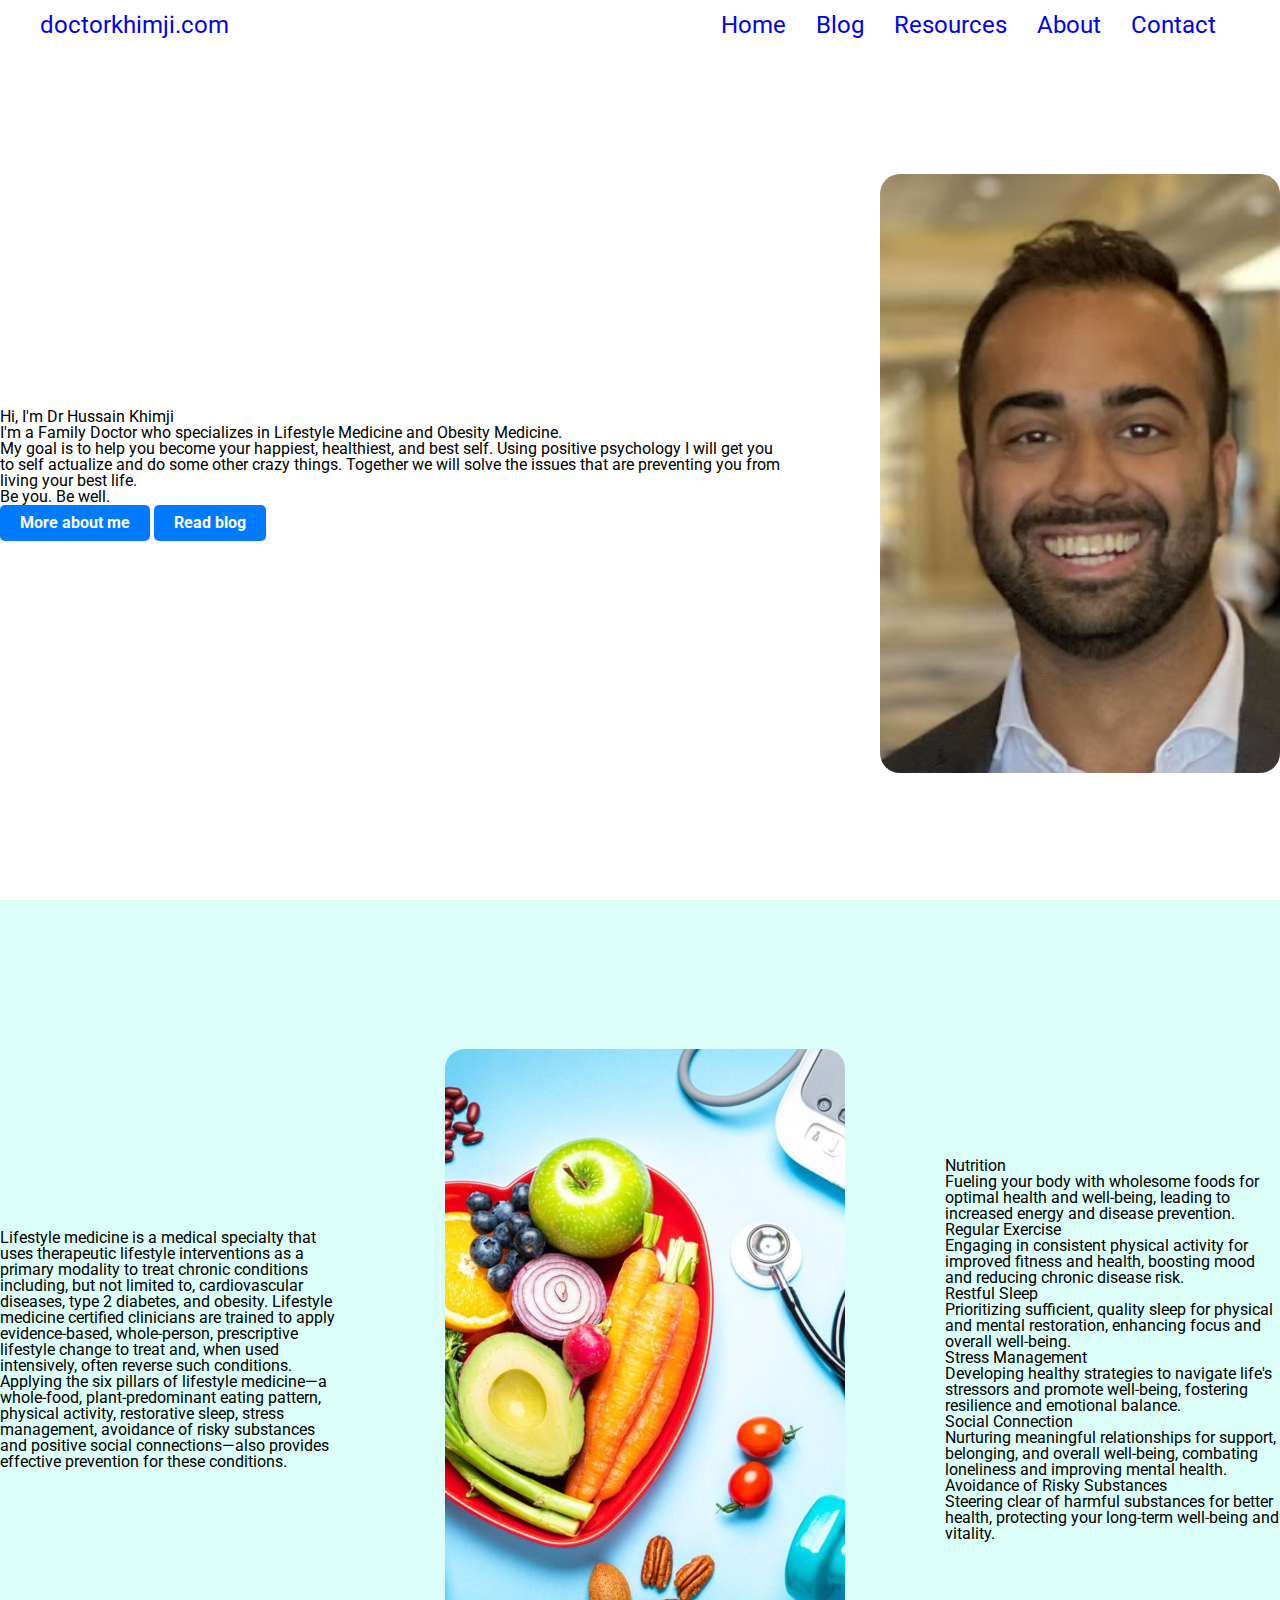
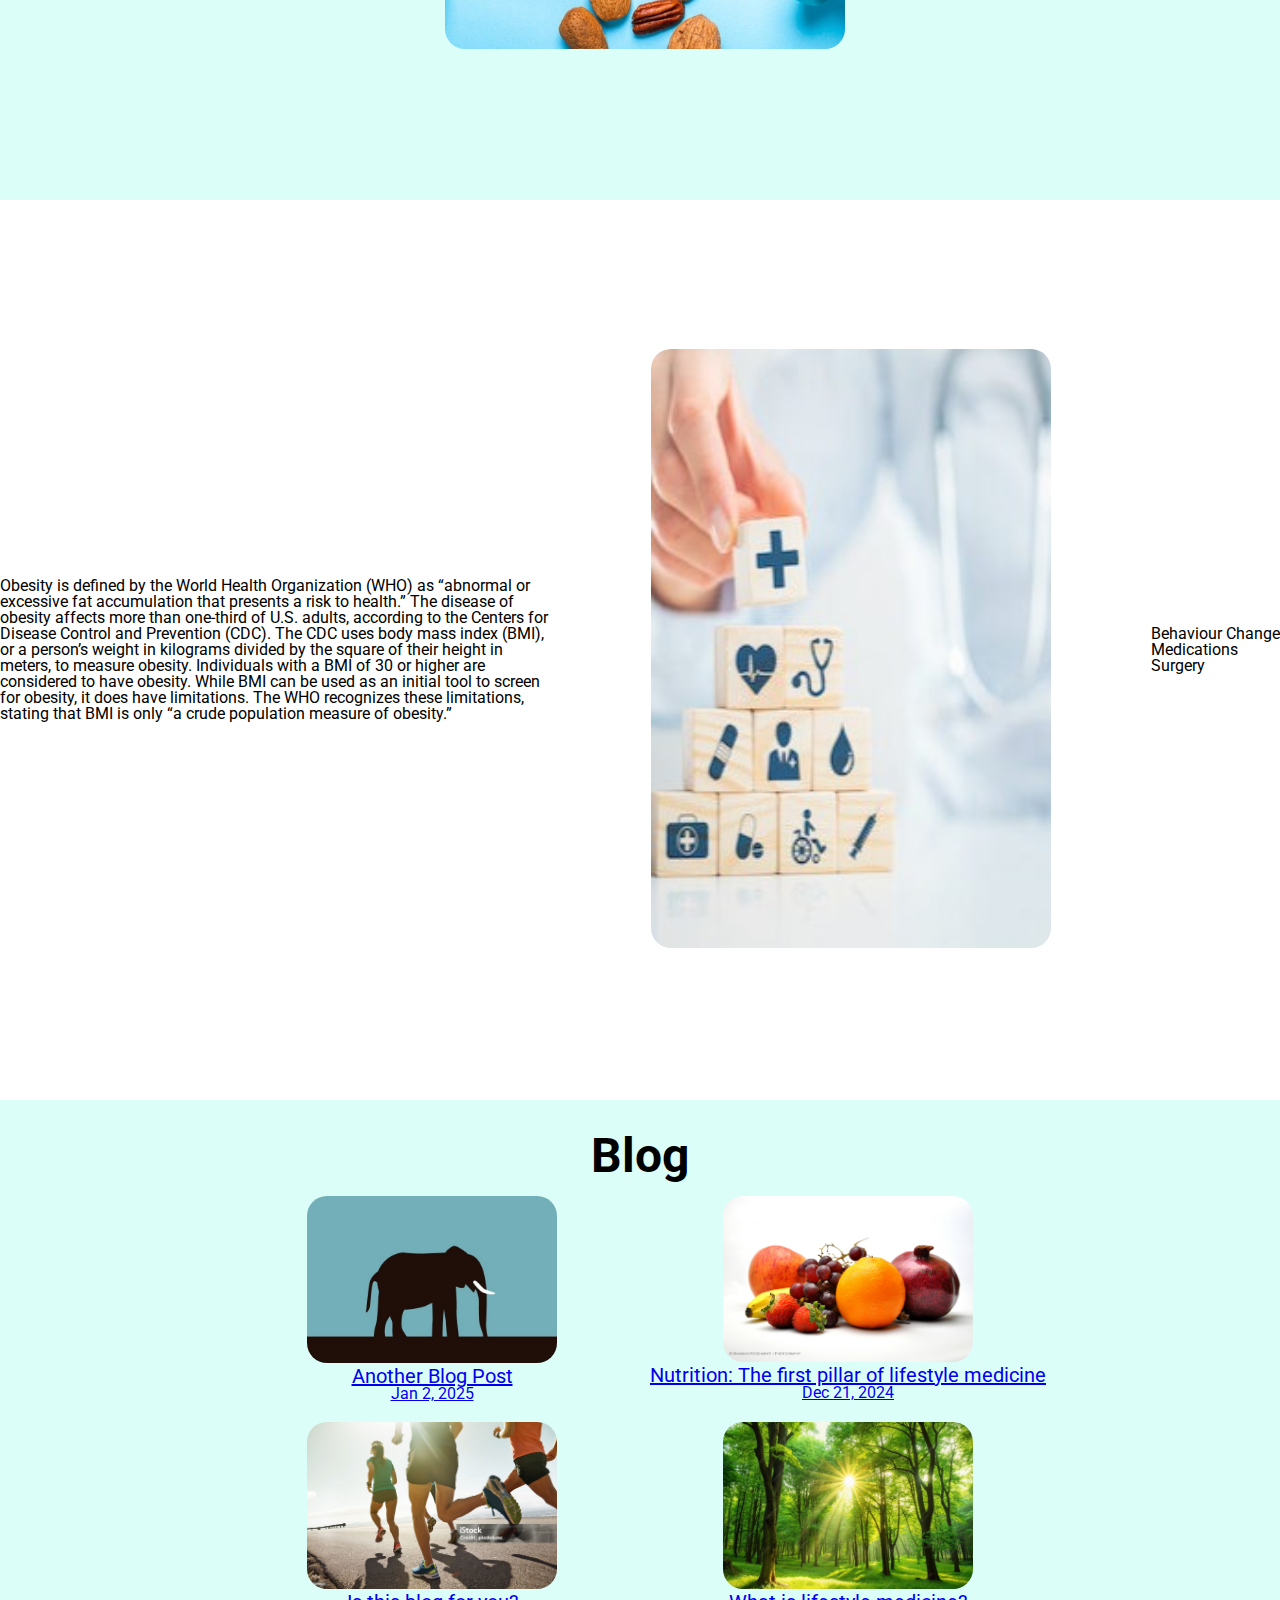
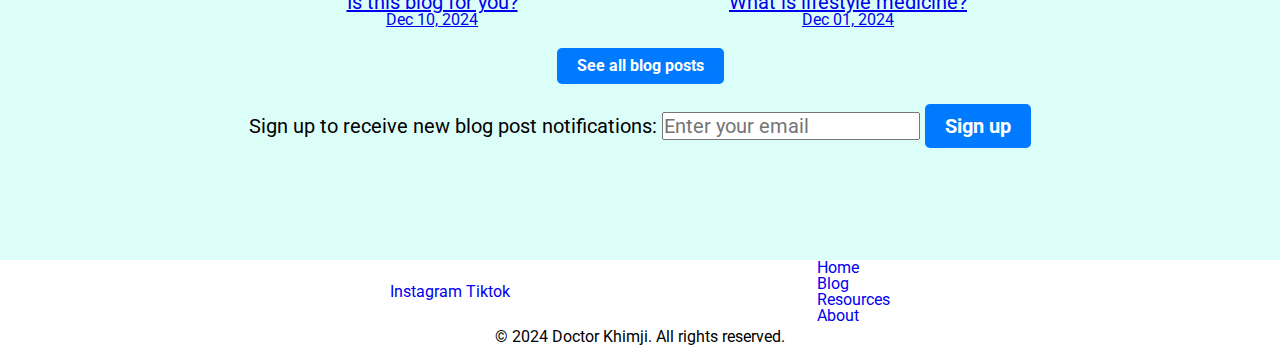
<file: index.html>
<!DOCTYPE html>
<html lang="en">
  <head>
    <meta charset="utf-8">
    <meta name="viewport" content="width=device-width, initial-scale=1.0">
    <title>Dr. Khimji</title>
    <link rel="stylesheet" href="assets/css/style.css">

    <!-- Roboto 400, 400 italic, 700, 700 italic  -->
    <link rel="preconnect" href="https://fonts.googleapis.com">
    <link rel="preconnect" href="https://fonts.gstatic.com" crossorigin>
    <link href="https://fonts.googleapis.com/css2?family=Roboto:ital,wght@0,400;0,700;1,400;1,700&display=swap" rel="stylesheet">
  </head>
  <body class="home">
    <header>
      <div class="header-content">
        <h1>
          <a href="index.html">doctorkhimji.com</a>
        </h1>
        <nav class="header-nav-main">
          <ul>
            <li><a href="index.html">Home</a></li>
            <li><a href="blog.html">Blog</a></li>
            <li><a href="resources.html">Resources</a></li>
            <li><a href="about.html">About</a></li>
            <li><a href="contact.html">Contact</a></li>
          </ul>
        </nav>
      </div>
    </header>
    <main>
      <!-- Hero -->
      <section class="hero">
        <div class="description">
          <h2>Hi, I'm Dr Hussain Khimji</h2>
          <p>I'm a Family Doctor who specializes in Lifestyle Medicine and Obesity Medicine.</p>
          <p>My goal is to help you become your happiest, healthiest, and best self. Using positive psychology I will get you to self actualize and do some other crazy things. Together we will solve the issues that are preventing you from living your best life.</p>
          <p>Be you. Be well.</p>
          <a href="about.html" class="button">More about me</a>
          <a href="blog.html" class="button">Read blog</a>
        </div>

        <figure>
          <img src="assets/images/doctor-khimji.png" alt="Photo of Doctor Khimji smiling">
        </figure>
      </section>

      <!-- Lifestyle Medicine -->
      <section class="lifestyle">
        <div class="definition">
          <p>Lifestyle medicine is a medical specialty that uses therapeutic lifestyle interventions as a primary modality to treat chronic conditions including, but not limited to, cardiovascular diseases, type 2 diabetes, and obesity.  Lifestyle medicine certified clinicians are trained to apply evidence-based, whole-person, prescriptive lifestyle change to treat and, when used intensively, often reverse such conditions. Applying the six pillars of lifestyle medicine—a whole-food, plant-predominant eating pattern, physical activity, restorative sleep, stress management, avoidance of risky substances and positive social connections—also provides effective prevention for these conditions.</p>
        </div>

        <figure>
          <img src="assets/images/lifestyle-medicine-placeholder.jpg">
        </figure>

        <div class="description">
          <dl>
            <dt>Nutrition</dt>
            <dd>Fueling your body with wholesome foods for optimal health and well-being, leading to increased energy and disease prevention.</dd>
            <dt>Regular Exercise</dt>
            <dd>Engaging in consistent physical activity for improved fitness and health, boosting mood and reducing chronic disease risk.</dd>
            <dt>Restful Sleep</dt>
            <dd>Prioritizing sufficient, quality sleep for physical and mental restoration, enhancing focus and overall well-being.</dd>
            <dt>Stress Management</dt>
            <dd>Developing healthy strategies to navigate life's stressors and promote well-being, fostering resilience and emotional balance.</dd>
            <dt>Social Connection</dt>
            <dd>Nurturing meaningful relationships for support, belonging, and overall well-being, combating loneliness and improving mental health.</dd>
            <dt>Avoidance of Risky Substances</dt>
            <dd>Steering clear of harmful substances for better health, protecting your long-term well-being and vitality.</dd>
          </dl>
        </div>
      </section>

      <!-- Obesity Medicine -->
      <section class="obesity">
        <div class="definition">
          <p>Obesity is defined by the World Health Organization (WHO) as “abnormal or excessive fat accumulation that presents a risk to health.” The disease of obesity affects more than one-third of U.S. adults, according to the Centers for Disease Control and Prevention (CDC). The CDC uses body mass index (BMI), or a person’s weight in kilograms divided by the square of their height in meters, to measure obesity. Individuals with a BMI of 30 or higher are considered to have obesity. While BMI can be used as an initial tool to screen for obesity, it does have limitations. The WHO recognizes these limitations, stating that BMI is only “a crude population measure of obesity.”</p>
        </div>

        <figure>
          <img src="assets/images/obesity-medicine-placeholder.jpg">
        </figure>

        <div class="description">
          <dl>
            <dt>Behaviour Change</dt>
            <dd></dd>

            <dt>Medications</dt>
            <dd></dd>

            <dt>Surgery</dt>
            <dd></dd>
          </dl>
        </div>
      </section>

      <!-- Latest blog posts and sign up form -->
      <section class="blog-preview">
        <h2>Blog</h2>
        <ul>

          <!-- Latest post -->
          <li>
            <article>
              <a href="blog-posts/another-bog-post.html">
                <img src="assets/images/blog-posts/another-blog-post-feature.jpg" alt="This is the description of blog post three's image.">
                <h3>Another Blog Post</h3>
                <time datetime="2025-01-02">Jan 2, 2025</time>
              </a>
            </article>
          </li>

          <!-- Second post -->
          <li>
            <article>
              <a href="blog-posts/nutrition-the-first-pillar-of-lifestyle-medicine.html">
                <img src="assets/images/blog-posts/nutrition-the-first-pillar-of-lifestyle-medicine-feature.jpg" alt="This is the description of blog post three's image.">
                <h3>Nutrition: The first pillar of lifestyle medicine</h3>
                <time datetime="2024-12-21">Dec 21, 2024</time>
              </a>
            </article>
          </li>

          <!-- Third latest post -->
          <li>
            <article>
              <a href="blog-posts/is-this-blog-for-you.html">
                <img src="assets/images/blog-posts/is-this-blog-for-you-feature.jpg" alt="This is the description of blog post two's image.">
                <h3>Is this blog for you?</h3>
                <time datetime="2024-12-10">Dec 10, 2024</time>
              </a>
            </article>
          </li>

          <!-- Forth latest post -->
          <li>
            <article>
              <a href="blog-posts/what-is-lifestyle-medicine.html">
                <img src="assets/images/blog-posts/what-is-lifestyle-medicine-feature.jpg" alt="This is the description of blog post one's image.">
                <h3>What is lifestyle medicine?</h3>
                <time datetime="2024-12-01">Dec 01, 2024</time>
              </a>
            </article>
          </li>
        </ul>

        <p><a href="blog.html" class="button">See all blog posts</a></p>

        <!-- Form to sign up for blog post reminders -->
        <form action="#" method="POST">
          <label for="email-signup">Sign up to receive new blog post notifications:</label>
          <input type="email" id="email-signup" name="email" placeholder="Enter your email" required>
          <button type="submit" class="button">Sign up</button>
        </form>
      </section>
    </main>

    <footer>
      <nav class="footer-nav-social">
        <ul>
          <li><a href="https://www.instagram.com/doctorkhimji">Instagram</a></li>
          <li><a href="https://www.ticktok.com/doctorkhimji">Tiktok</a></li>
        </ul>
      </nav>

      <nav class="footer-nav-main">
        <ul>
          <li><a href="index.html#">Home</a></li> <!-- Top of home page -->
          <li><a href="blog.html">Blog</a></li>
          <li><a href="resources.html">Resources</a></li>
          <li><a href="about.html">About</a></li>
        </ul>
      </nav>
      <p>© 2024 Doctor Khimji. All rights reserved.</p>
    </footer>
  </body>
</html>
</file>
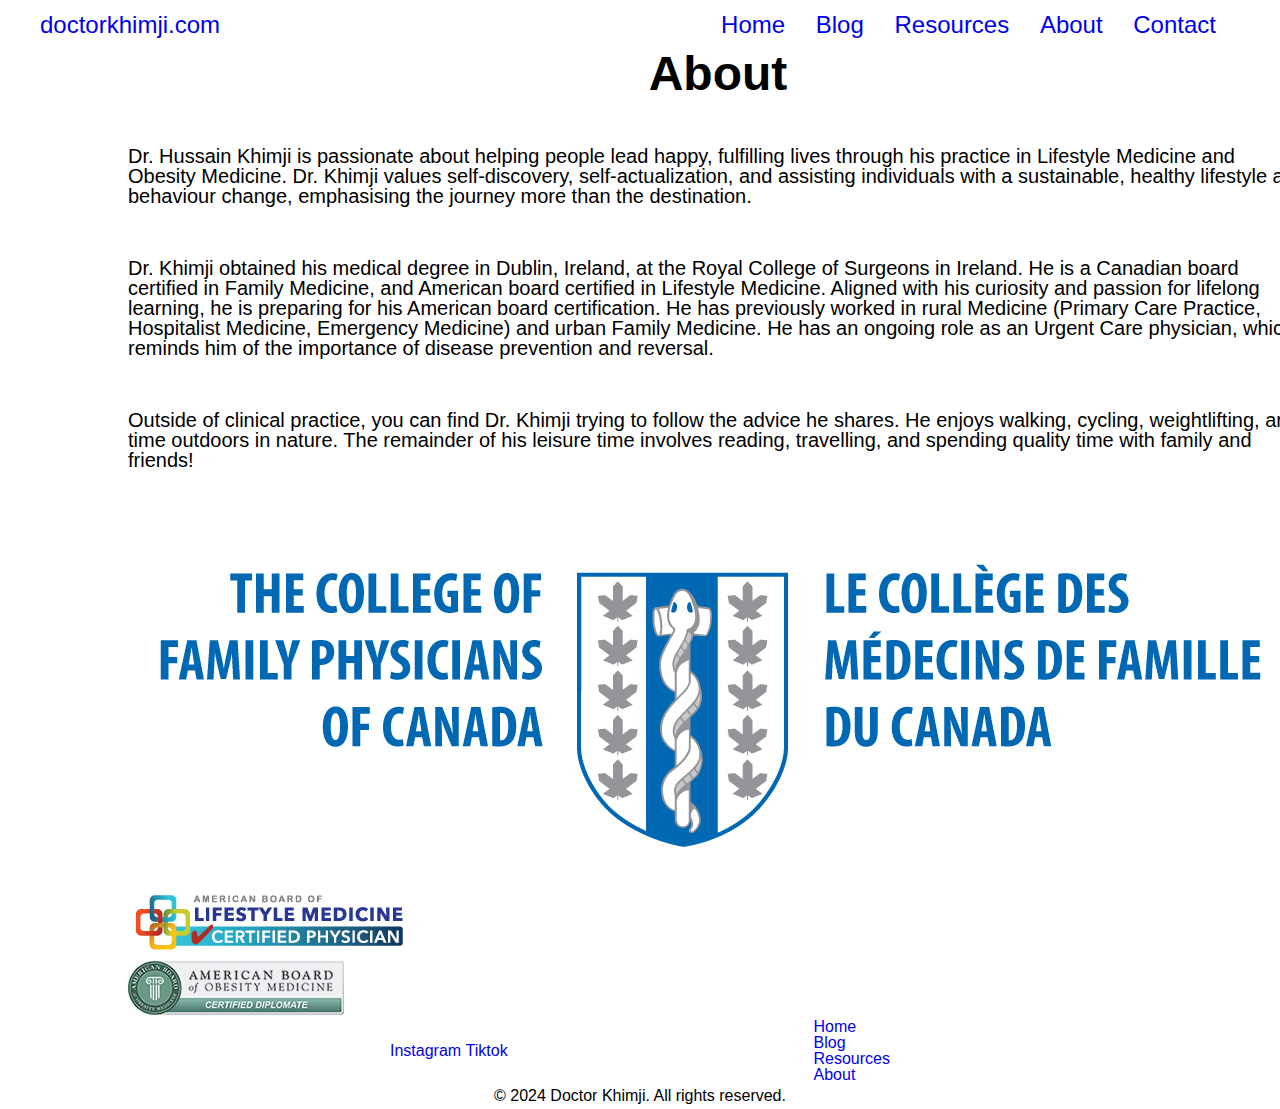
<file: about.html>
<!DOCTYPE html>
<html lang="en">
  <head>
    <meta charset="utf-8">
    <meta name="viewport" content="width=device-width, initial-scale=1.0">
    <link rel="stylesheet" href="assets/css/style.css">
    <title>About</title>
  </head>
  <body class="about">
    <header>
      <div class="header-content">
        <h1>
          <a href="index.html">doctorkhimji.com</a>
        </h1>
        <nav class="header-nav-main">
          <ul>
            <li><a href="index.html">Home</a></li>
            <li><a href="blog.html">Blog</a></li>
            <li><a href="resources.html">Resources</a></li>
            <li><a href="about.html">About</a></li>
            <li><a href="contact.html">Contact</a></li>
          </ul>
        </nav>
      </div>
    </header>
    <main>
      <h2>About</h2>
      <p>Dr. Hussain Khimji is passionate about helping people lead happy, fulfilling lives through his practice in Lifestyle Medicine and Obesity Medicine. Dr. Khimji values self-discovery, self-actualization, and assisting individuals with a sustainable, healthy lifestyle and behaviour change, emphasising the journey more than the destination.</p>

      <p>Dr. Khimji obtained his medical degree in Dublin, Ireland, at the Royal College of Surgeons in Ireland. He is a Canadian board certified in Family Medicine, and American board certified in Lifestyle Medicine. Aligned with his curiosity and passion for lifelong learning, he is preparing for his American board certification. He has previously worked in rural Medicine (Primary Care Practice, Hospitalist Medicine, Emergency Medicine) and urban Family Medicine. He has an ongoing role as an Urgent Care physician, which reminds him of the importance of disease prevention and reversal.</p>

      <p>Outside of clinical practice, you can find Dr. Khimji trying to follow the advice he shares. He enjoys walking, cycling, weightlifting, and time outdoors in nature. The remainder of his leisure time involves reading, travelling, and spending quality time with family and friends!</p>

      <div class="certifications">
        <figure>
          <img src="assets/images/logos/ccfp.jpg" alt="Logo of the College of Family Physicians of Canada (CCFP)">
        </figure>

        <figure>
          <img src="assets/images/logos/ablm.jpg" alt="Logo of the American Board of Lifestyle Medicine (ABLM)">
        </figure>

        <figure>
          <img src="assets/images/logos/abom.jpg" alt="Logo of the American Board of Obesity Medicine">
        </figure>
      </div>
    </main>

    <footer>
      <nav class="footer-nav-social">
        <ul>
          <li><a href="https://www.instagram.com/doctorkhimji">Instagram</a></li>
          <li><a href="https://www.ticktok.com/doctorkhimji">Tiktok</a></li>
        </ul>
      </nav>

      <nav class="footer-nav-main">
        <ul>
          <li><a href="index.html#">Home</a></li> <!-- Top of home page -->
          <li><a href="blog.html">Blog</a></li>
          <li><a href="resources.html">Resources</a></li>
          <li><a href="about.html">About</a></li>
        </ul>
      </nav>
      <p>© 2024 Doctor Khimji. All rights reserved.</p>
    </footer>
  </body>
</html>
</file>
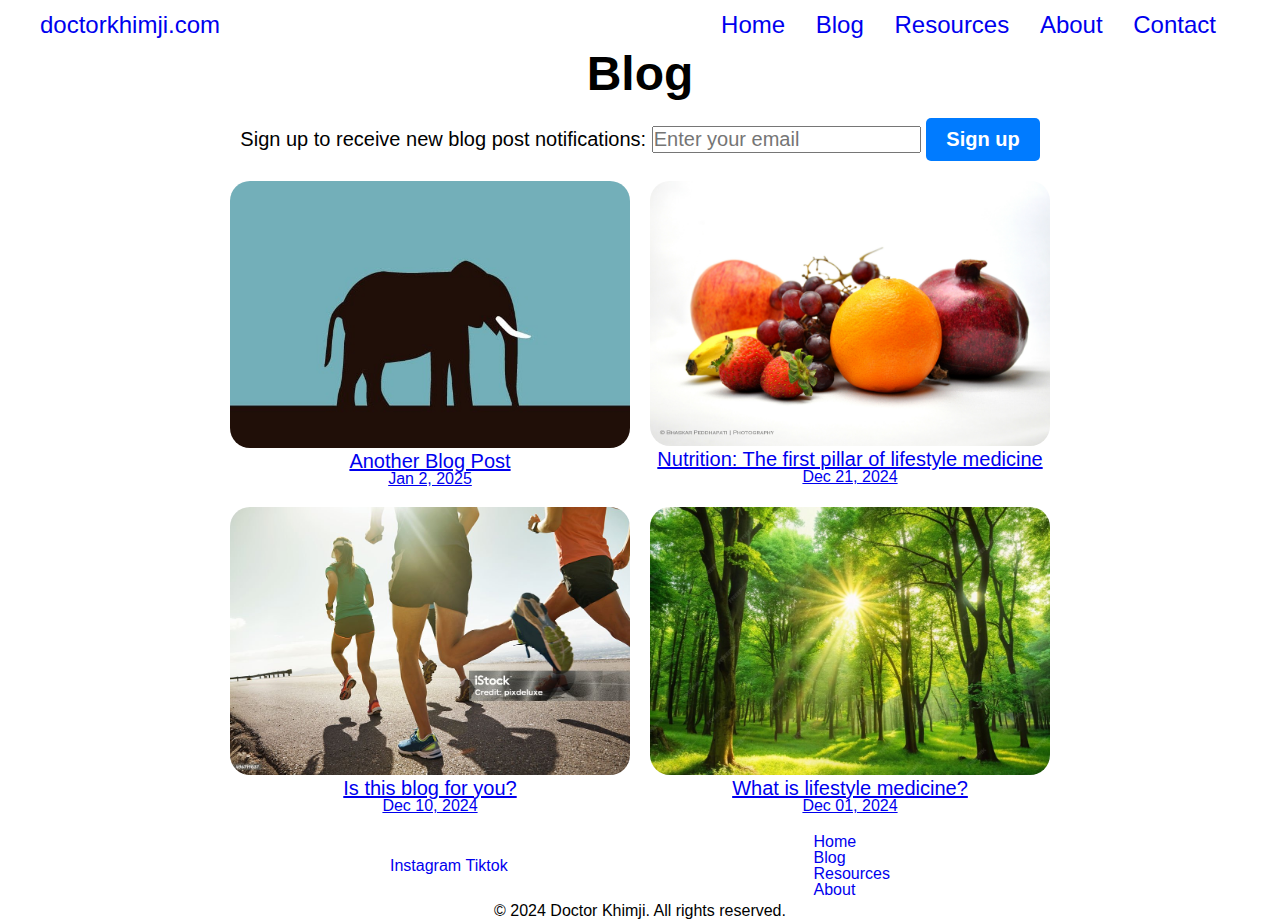
<file: blog.html>
<!DOCTYPE html>
<html lang="en">
  <head>
    <meta charset="utf-8">
    <meta name="viewport" content="width=device-width, initial-scale=1.0">
    <link rel="stylesheet" href="assets/css/style.css">
    <title>Blog | Dr. Khimji</title>
  </head>
  <body class="blog">
    <header>
      <div class="header-content">
        <h1>
          <a href="index.html">doctorkhimji.com</a>
        </h1>
        <nav class="header-nav-main">
          <ul>
            <li><a href="index.html">Home</a></li>
            <li><a href="blog.html">Blog</a></li>
            <li><a href="resources.html">Resources</a></li>
            <li><a href="about.html">About</a></li>
            <li><a href="contact.html">Contact</a></li>
          </ul>
        </nav>
      </div>
    </header>

    <main>
      <h2>Blog</h2>

      <form action="#" method="POST">
        <label for="email-signup">Sign up to receive new blog post notifications:</label>
        <input type="email" id="email-signup" name="email" placeholder="Enter your email" required>
        <button type="submit" class="button">Sign up</button>
      </form>

      <section class="blog-page-posts">

        <article>
          <a href="blog-posts/another-bog-post.html">
            <img src="assets/images/blog-posts/another-blog-post-feature.jpg" alt="This is the description of blog post three's image.">
            <h3>Another Blog Post</h3>
            <time datetime="2025-01-02">Jan 2, 2025</time>
          </a>
        </article>

        <article>
          <a href="blog-posts/nutrition-the-first-pillar-of-lifestyle-medicine.html">
            <img src="assets/images/blog-posts/nutrition-the-first-pillar-of-lifestyle-medicine-feature.jpg" alt="This is the description of blog post three's image.">
            <h3>Nutrition: The first pillar of lifestyle medicine</h3>
            <time datetime="2024-12-21">Dec 21, 2024</time>
          </a>
        </article>

        <article>
          <a href="blog-posts/is-this-blog-for-you.html">
            <img src="assets/images/blog-posts/is-this-blog-for-you-feature.jpg" alt="This is the description of blog post two's image.">
            <h3>Is this blog for you?</h3>
            <time datetime="2024-12-10">Dec 10, 2024</time>
          </a>
        </article>

        <article>
          <a href="blog-posts/what-is-lifestyle-medicine.html">
            <img src="assets/images/blog-posts/what-is-lifestyle-medicine-feature.jpg" alt="This is the description of blog post one's image.">
            <h3>What is lifestyle medicine?</h3>
            <time datetime="2024-12-01">Dec 01, 2024</time>
          </a>
        </article>
      </section>
    </main>

    <footer>
      <nav class="footer-nav-social">
        <ul>
          <li><a href="https://www.instagram.com/doctorkhimji">Instagram</a></li>
          <li><a href="https://www.ticktok.com/doctorkhimji">Tiktok</a></li>
        </ul>
      </nav>

      <nav class="footer-nav-main">
        <ul>
          <li><a href="index.html#">Home</a></li> <!-- Top of home page -->
          <li><a href="blog.html">Blog</a></li>
          <li><a href="resources.html">Resources</a></li>
          <li><a href="about.html">About</a></li>
        </ul>
      </nav>
      <p>© 2024 Doctor Khimji. All rights reserved.</p>
    </footer>
  </body>
</html>
</file>
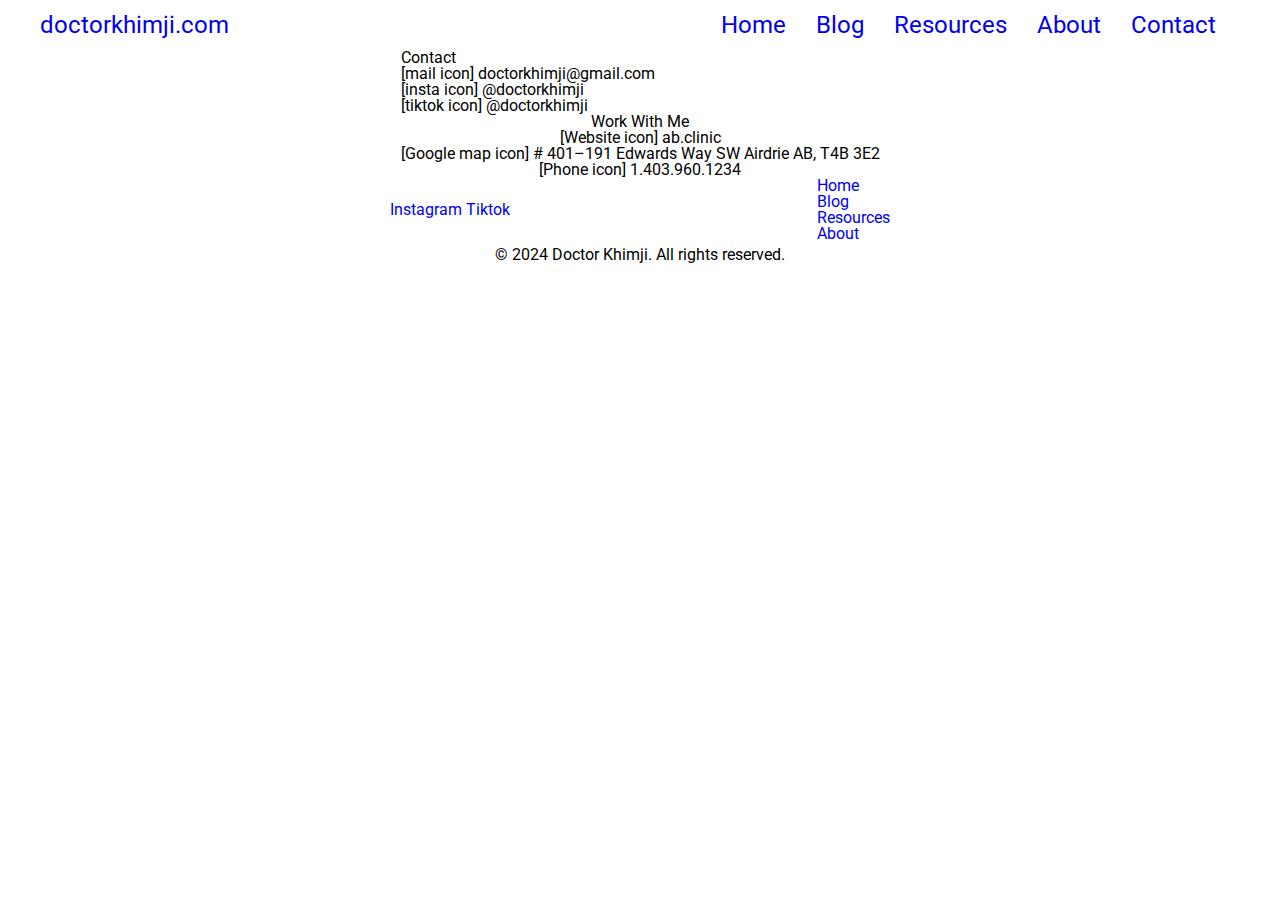
<file: contact.html>
<!DOCTYPE html>
<html lang="en">
  <head>
    <meta charset="utf-8">
    <meta name="viewport" content="width=device-width, initial-scale=1.0">
    <title>Dr. Khimji</title>
    <link rel="stylesheet" href="assets/css/style.css">

    <!-- Roboto 400, 400 italic, 700, 700 italic  -->
    <link rel="preconnect" href="https://fonts.googleapis.com">
    <link rel="preconnect" href="https://fonts.gstatic.com" crossorigin>
    <link href="https://fonts.googleapis.com/css2?family=Roboto:ital,wght@0,400;0,700;1,400;1,700&display=swap" rel="stylesheet">
  </head>
  <body class="contact">
    <header>
      <div class="header-content">
        <h1>
          <a href="index.html">doctorkhimji.com</a>
        </h1>
        <nav class="header-nav-main">
          <ul>
            <li><a href="index.html">Home</a></li>
            <li><a href="blog.html">Blog</a></li>
            <li><a href="resources.html">Resources</a></li>
            <li><a href="about.html">About</a></li>
            <li><a href="contact.html">Contact</a></li>
          </ul>
        </nav>
      </div>
    </header>
    <main>
      <section class="contact">
        <h2>Contact</h2>
        <p>[mail icon] doctorkhimji@gmail.com</p>
        <p>[insta icon] @doctorkhimji</p>
        <p>[tiktok icon] @doctorkhimji</p>
      </section>

      <section class="work-with-me">
        <h2>Work With Me</h2>
        <p>[Website icon] ab.clinic</p>
        <p>[Google map icon] # 401–191 Edwards Way SW Airdrie AB, T4B 3E2</p>
        <p>[Phone icon] 1.403.960.1234</p>
      </section>
    </main>

    <footer>
      <nav class="footer-nav-social">
        <ul>
          <li><a href="https://www.instagram.com/doctorkhimji">Instagram</a></li>
          <li><a href="https://www.ticktok.com/doctorkhimji">Tiktok</a></li>
        </ul>
      </nav>

      <nav class="footer-nav-main">
        <ul>
          <li><a href="index.html#">Home</a></li> <!-- Top of home page -->
          <li><a href="blog.html">Blog</a></li>
          <li><a href="resources.html">Resources</a></li>
          <li><a href="about.html">About</a></li>
        </ul>
      </nav>
      <p>© 2024 Doctor Khimji. All rights reserved.</p>
    </footer>
  </body>
</html>
</file>
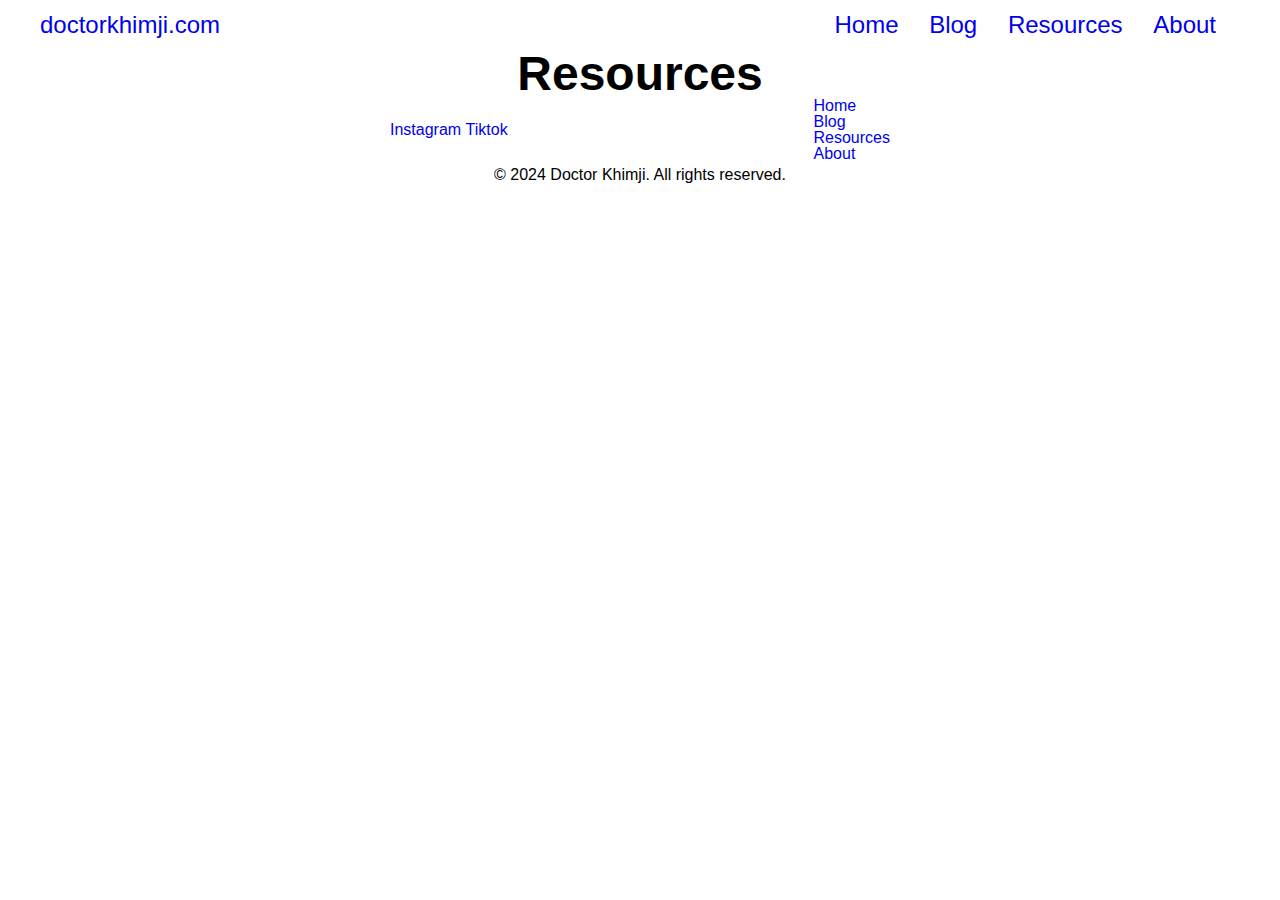
<file: resources.html>
<!DOCTYPE html>
<html lang="en">
  <head>
    <meta charset="utf-8">
    <meta name="viewport" content="width=device-width, initial-scale=1.0">
    <link rel="stylesheet" href="assets/css/style.css">
  </head>
  <body class="resources">
    <header>
      <div class="header-content">
        <h1>
          <a href="index.html">doctorkhimji.com</a>
        </h1>
        <nav class="header-nav-main">
          <ul>
            <li><a href="index.html">Home</a></li>
            <li><a href="blog.html">Blog</a></li>
            <li><a href="resources.html">Resources</a></li>
            <li><a href="about.html">About</a></li>
          </ul>
        </nav>
      </div>
    </header>

    <main>
      <h2>Resources</h2>
    </main>

    <footer>
      <nav class="footer-nav-social">
        <ul>
          <li><a href="https://www.instagram.com/doctorkhimji">Instagram</a></li>
          <li><a href="https://www.ticktok.com/doctorkhimji">Tiktok</a></li>
        </ul>
      </nav>

      <nav class="footer-nav-main">
        <ul>
          <li><a href="index.html#">Home</a></li> <!-- Top of home page -->
          <li><a href="blog.html">Blog</a></li>
          <li><a href="resources.html">Resources</a></li>
          <li><a href="about.html">About</a></li>
        </ul>
      </nav>
      <p>© 2024 Doctor Khimji. All rights reserved.</p>
    </footer>
  </body>
</html>
</file>
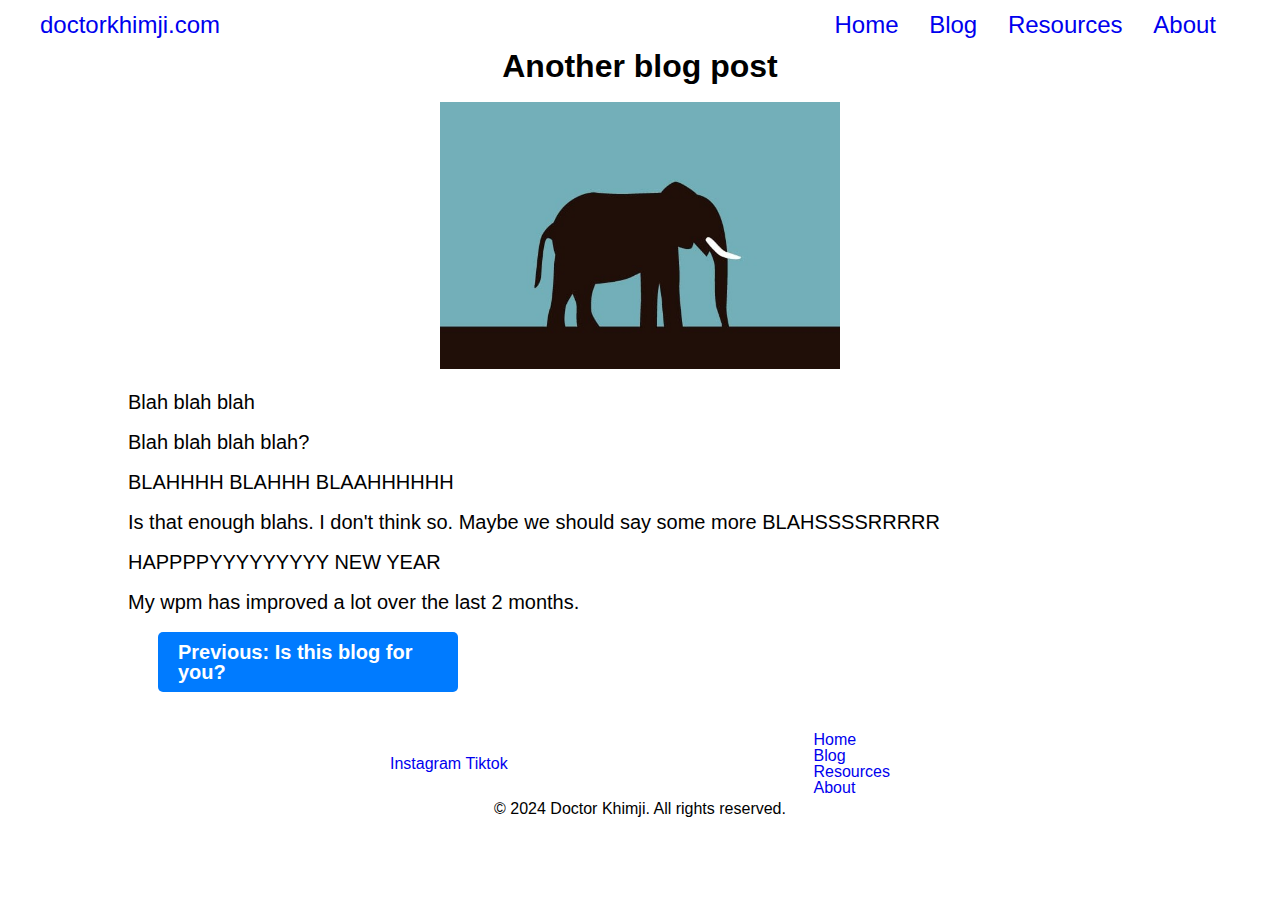
<file: blog-posts/another-bog-post.html>
<!DOCTYPE html>
<html lang="en">
  <head>
    <meta charset="utf-8">
    <meta name="viewport" content="width=device-width, initial-scale=1.0">
    <link rel="stylesheet" href="../assets/css/style.css">
    <title>Another Blog Post</title>
  </head>
  <body class="blog-post">
    <header>
      <div class="header-content">
        <h1>
          <a href="../index.html">doctorkhimji.com</a>
        </h1>
        <nav class="header-nav-main">
          <ul>
            <li><a href="../index.html">Home</a></li>
            <li><a href="../blog.html">Blog</a></li>
            <li><a href="../resources.html">Resources</a></li>
            <li><a href="../about.html">About</a></li>
          </ul>
        </nav>
      </div>
    </header>
    <main>
      <article>
        <h1>Another blog post</h1>
        <figure>
          <img src="../assets/images/blog-posts/another-blog-post-feature.jpg">
        </figure>

        <p>Blah blah blah</p>

        <p>Blah blah blah blah?</p>

        <p>BLAHHHH BLAHHH BLAAHHHHHH</p>

        <p>Is that enough blahs. I don't think so. Maybe we should say some more BLAHSSSSRRRRR</p>

        <p>HAPPPPYYYYYYYYY NEW YEAR</p>

        <p>My wpm has improved a lot over the last 2 months.</p>
      </article>

      <nav>
        <a href="nutrition-the-first-pillar-of-lifestyle-medicine.html" class="button">Previous: Is this blog for you?</a>
        <a href="" class="hidden"></a>
      </nav>
    </main>

    <footer>
      <nav class="footer-nav-social">
        <ul>
          <li><a href="https://www.instagram.com/doctorkhimji">Instagram</a></li>
          <li><a href="https://www.ticktok.com/doctorkhimji">Tiktok</a></li>
        </ul>
      </nav>

      <nav class="footer-nav-main">
        <ul>
          <li><a href="../index.html#">Home</a></li> <!-- Top of home page -->
          <li><a href="../blog.html">Blog</a></li>
          <li><a href="../resources.html">Resources</a></li>
          <li><a href="../about.html">About</a></li>
        </ul>
      </nav>
      <p>© 2024 Doctor Khimji. All rights reserved.</p>
    </footer>
  </body>
</html>
</file>
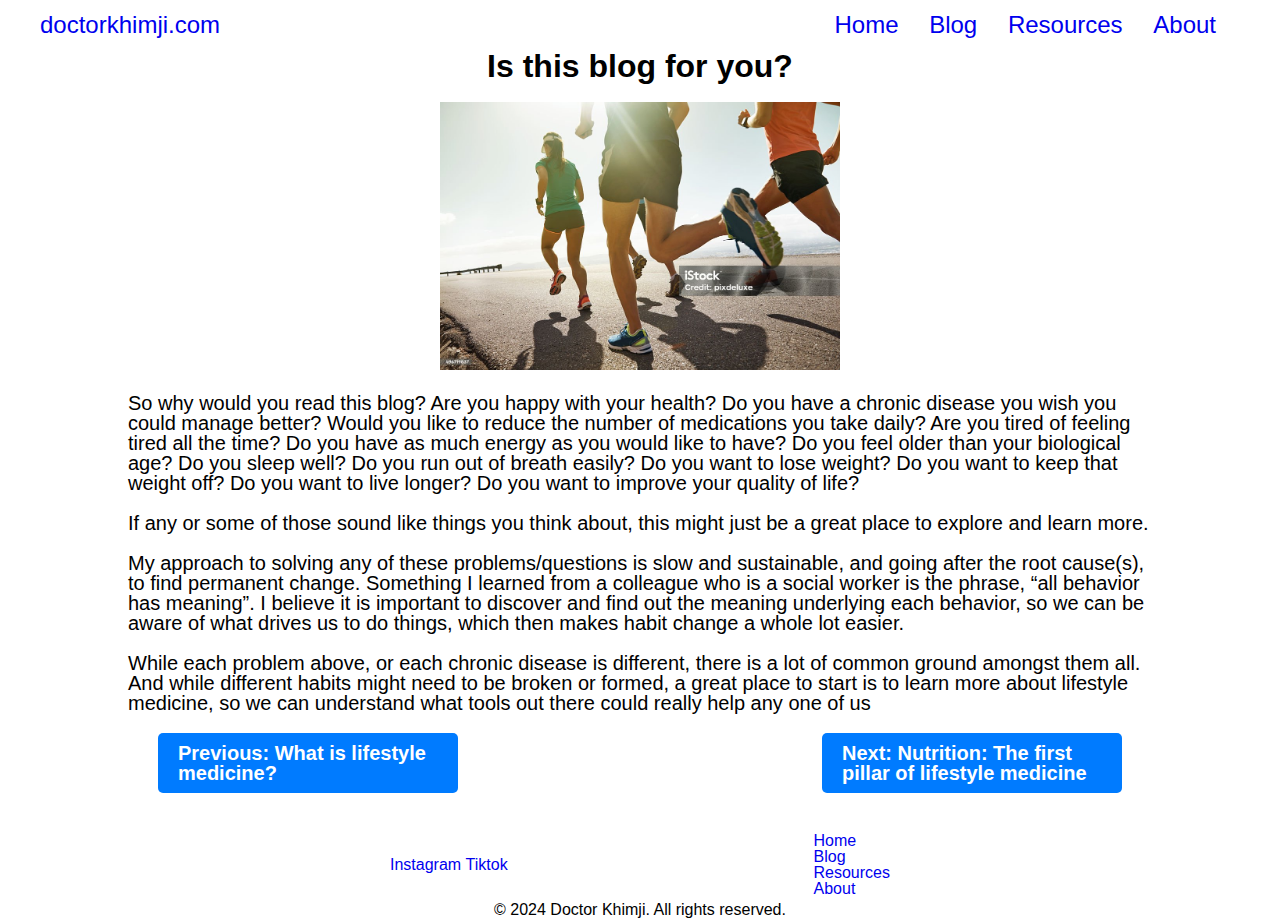
<file: blog-posts/is-this-blog-for-you.html>
<!DOCTYPE html>
<html lang="en">
  <head>
    <meta charset="utf-8">
    <meta name="viewport" content="width=device-width, initial-scale=1.0">
    <link rel="stylesheet" href="../assets/css/style.css">
    <title>Is this blog for you?</title>
  </head>
  <body class="blog-post">
    <header>
      <div class="header-content">
        <h1>
          <a href="../index.html">doctorkhimji.com</a>
        </h1>
        <nav class="header-nav-main">
          <ul>
            <li><a href="../index.html">Home</a></li>
            <li><a href="../blog.html">Blog</a></li>
            <li><a href="../resources.html">Resources</a></li>
            <li><a href="../about.html">About</a></li>
          </ul>
        </nav>
      </div>
    </header>

    <main>
      <article>
        <h1>Is this blog for you?</h1>

        <figure>
          <img src="../assets/images/blog-posts/is-this-blog-for-you-feature.jpg">
        </figure>

        <p>So why would you read this blog? Are you happy with your health? Do you have a chronic disease you wish you could manage better? Would you like to reduce the number of medications you take daily? Are you tired of feeling tired all the time? Do you have as much energy as you would like to have? Do you feel older than your biological age? Do you sleep well? Do you run out of breath easily? Do you want to lose weight? Do you want to keep that weight off? Do you want to live longer? Do you want to improve your quality of life?</p>
  
        <p>If any or some of those sound like things you think about, this might just be a great place to explore and learn more.</p>
  
        <p>My approach to solving any of these problems/questions is slow and sustainable, and going after the root cause(s), to find permanent change. Something I learned from a colleague who is a social worker is the phrase, “all behavior has meaning”. I believe it is important to discover and find out the meaning underlying each behavior, so we can be aware of what drives us to do things, which then makes habit change a whole lot easier.</p>
  
        <p>While each problem above, or each chronic disease is different, there is a lot of common ground amongst them all. And while different habits might need to be broken or formed, a great place to start is to learn more about lifestyle medicine, so we can understand what tools out there could really help any one of us</p>
      </article>

      <nav>
        <a href="what-is-lifestyle-medicine.html" class="button">Previous: What is lifestyle medicine?</a>
        <a href="nutrition-the-first-pillar-of-lifestyle-medicine.html" class="button">Next: Nutrition: The first pillar of lifestyle medicine</a>
      </nav>
    </main>

    <footer>
      <nav class="footer-nav-social">
        <ul>
          <li><a href="https://www.instagram.com/doctorkhimji">Instagram</a></li>
          <li><a href="https://www.ticktok.com/doctorkhimji">Tiktok</a></li>
        </ul>
      </nav>

      <nav class="footer-nav-main">
        <ul>
          <li><a href="../index.html#">Home</a></li> <!-- Top of home page -->
          <li><a href="../blog.html">Blog</a></li>
          <li><a href="../resources.html">Resources</a></li>
          <li><a href="../about.html">About</a></li>
        </ul>
      </nav>
      <p>© 2024 Doctor Khimji. All rights reserved.</p>
    </footer>

  </body>
</html>
</file>
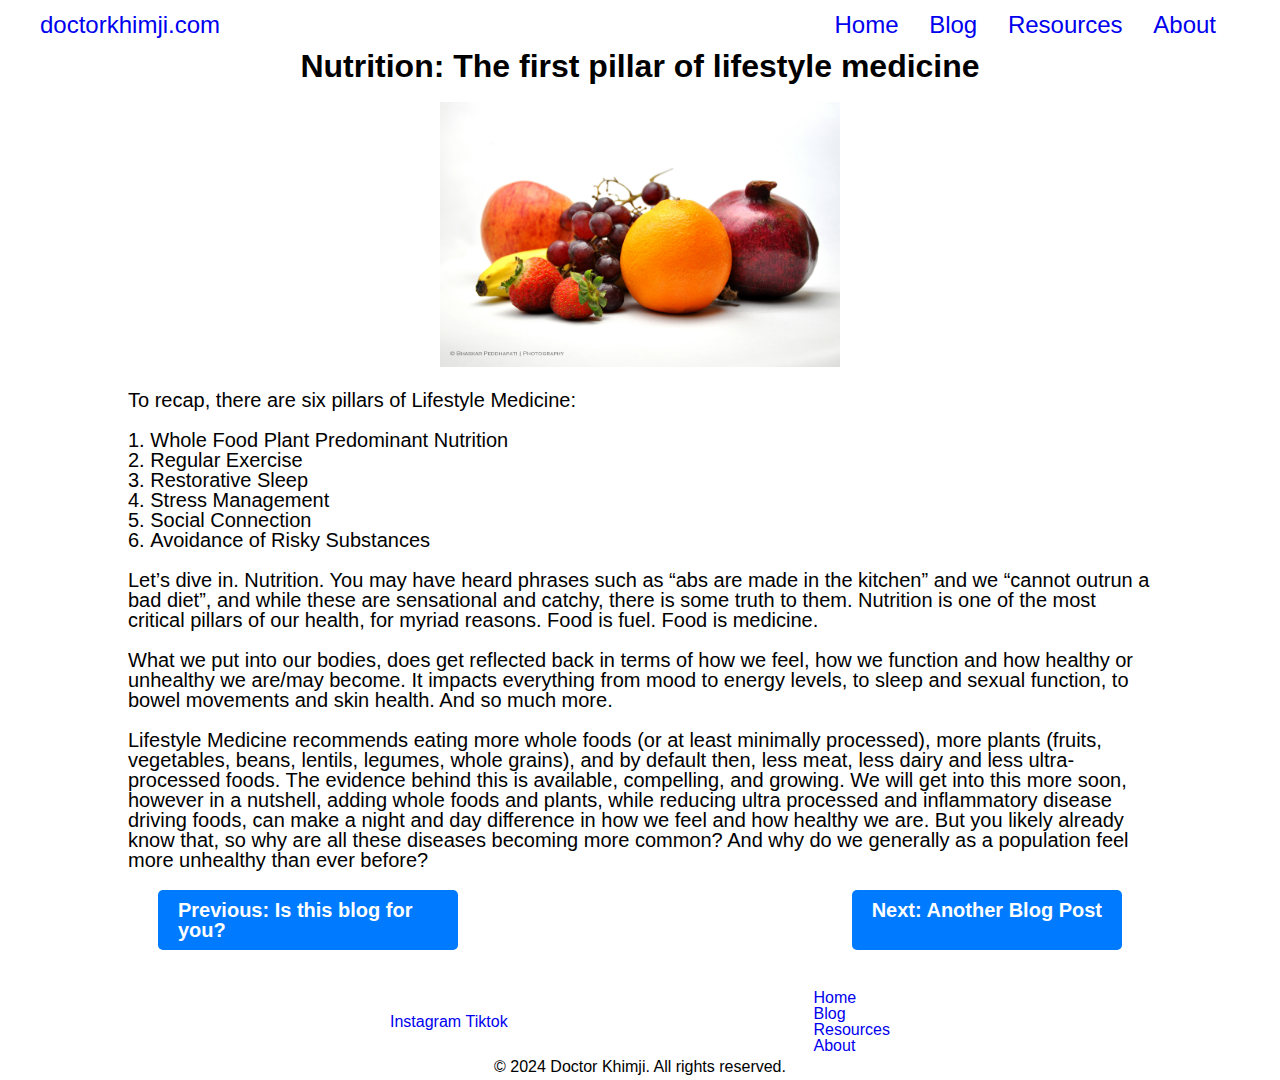
<file: blog-posts/nutrition-the-first-pillar-of-lifestyle-medicine.html>
<!DOCTYPE html>
<html lang="en">
  <head>
    <meta charset="utf-8">
    <meta name="viewport" content="width=device-width, initial-scale=1.0">
    <link rel="stylesheet" href="../assets/css/style.css">
    <title>Nutrition: The first pillar of lifestyle medicine</title>
  </head>
  <body class="blog-post">
    <header>
      <div class="header-content">
        <h1>
          <a href="../index.html">doctorkhimji.com</a>
        </h1>
        <nav class="header-nav-main">
          <ul>
            <li><a href="../index.html">Home</a></li>
            <li><a href="../blog.html">Blog</a></li>
            <li><a href="../resources.html">Resources</a></li>
            <li><a href="../about.html">About</a></li>
          </ul>
        </nav>
      </div>
    </header>
    <main>
      <article>
        <h1>Nutrition: The first pillar of lifestyle medicine</h1>
        <figure>
          <img src="../assets/images/blog-posts/nutrition-the-first-pillar-of-lifestyle-medicine-feature.jpg">
        </figure>
  
        <p>To recap, there are six pillars of Lifestyle Medicine: </p>
  
        <ol>
          <li>Whole Food Plant Predominant Nutrition</li>
          <li>Regular Exercise</li>
          <li>Restorative Sleep</li>
          <li>Stress Management</li>
          <li>Social Connection</li>
          <li>Avoidance of Risky Substances</li>
        </ol>
  
        <p>Let’s dive in. Nutrition. You may have heard phrases such as “abs are made in the kitchen” and we “cannot outrun a bad diet”, and while these are sensational and catchy, there is some truth to them. Nutrition is one of the most critical pillars of our health, for myriad reasons. Food is fuel. Food is medicine. </p>
  
        <p>What we put into our bodies, does get reflected back in terms of how we feel, how we function and how healthy or unhealthy we are/may become. It impacts everything from mood to energy levels, to sleep and sexual function, to bowel movements and skin health. And so much more.</p>
  
        <p>Lifestyle Medicine recommends eating more whole foods (or at least minimally processed), more plants (fruits, vegetables, beans, lentils, legumes, whole grains), and by default then, less meat, less dairy and less ultra-processed foods. The evidence behind this is available, compelling, and growing. We will get into this more soon, however in a nutshell, adding whole foods and plants, while reducing ultra processed and inflammatory disease driving foods, can make a night and day difference in how we feel and how healthy we are. But you likely already know that, so why are all these diseases becoming more common? And why do we generally as a population feel more unhealthy than ever before? </p>
      </article>

      <nav>
        <a href="is-this-blog-for-you.html" class="button">Previous: Is this blog for you?</a>
        <a href="another-bog-post.html" class="button">Next: Another Blog Post</a>
      </nav>
    </main>

    <footer>
      <nav class="footer-nav-social">
        <ul>
          <li><a href="https://www.instagram.com/doctorkhimji">Instagram</a></li>
          <li><a href="https://www.ticktok.com/doctorkhimji">Tiktok</a></li>
        </ul>
      </nav>

      <nav class="footer-nav-main">
        <ul>
          <li><a href="../index.html#">Home</a></li> <!-- Top of home page -->
          <li><a href="../blog.html">Blog</a></li>
          <li><a href="../resources.html">Resources</a></li>
          <li><a href="../about.html">About</a></li>
        </ul>
      </nav>
      <p>© 2024 Doctor Khimji. All rights reserved.</p>
    </footer>
  </body>
</html>
</file>
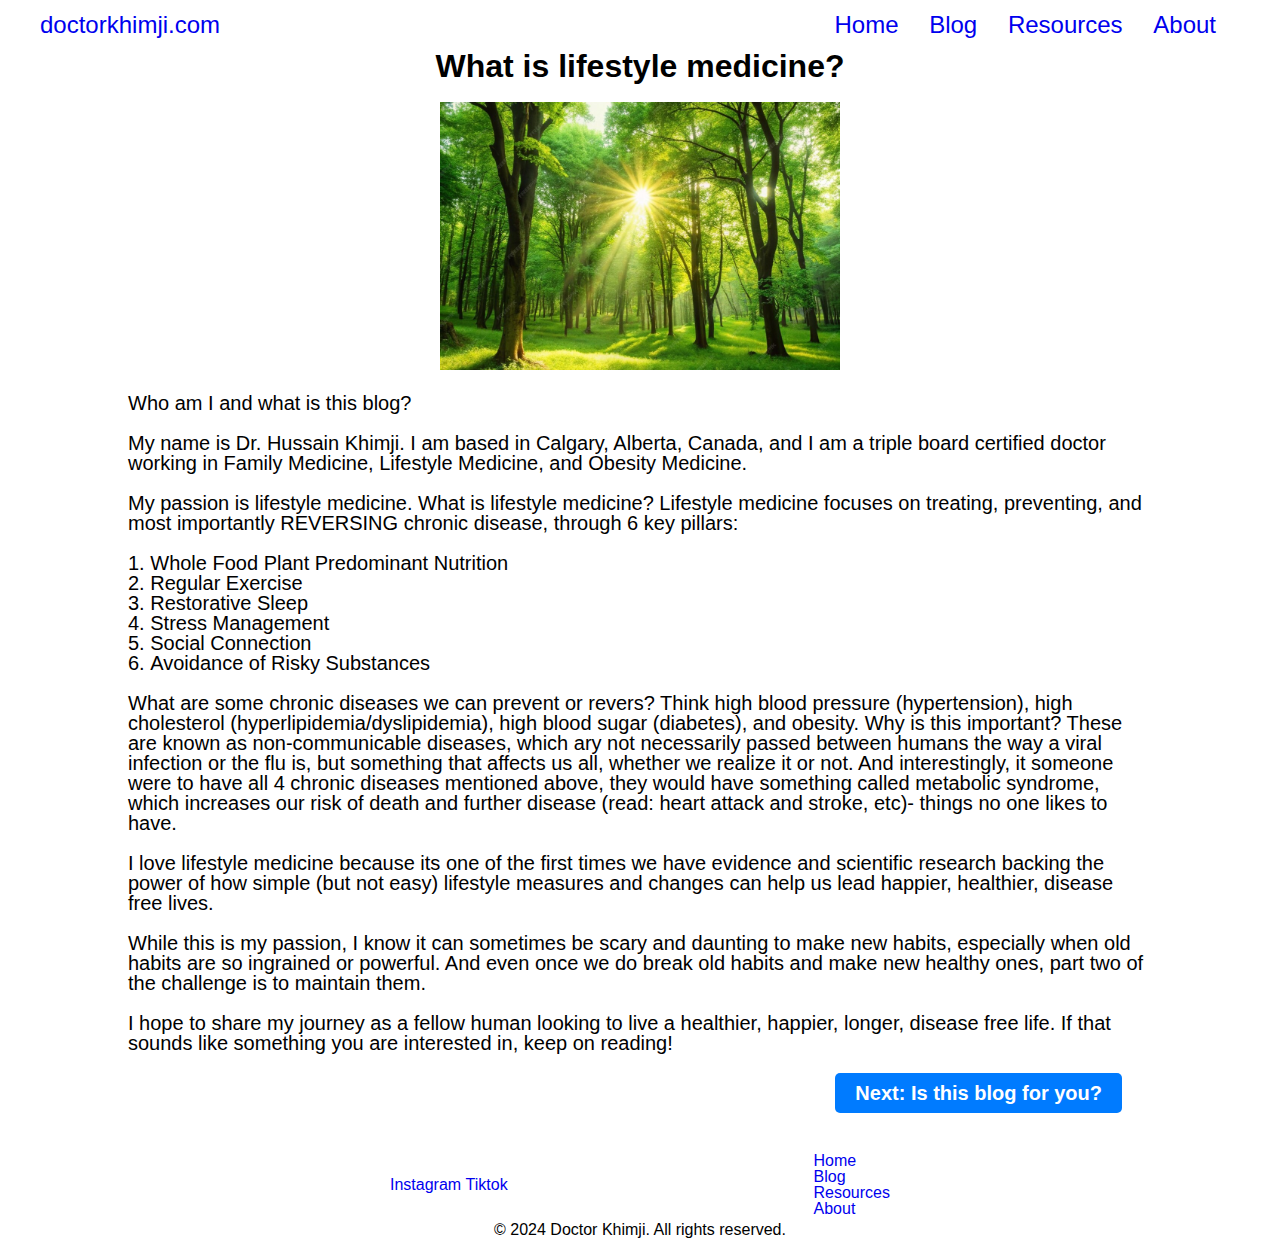
<file: blog-posts/what-is-lifestyle-medicine.html>
<!DOCTYPE html>
<html lang="en">
  <head>
    <meta charset="utf-8">
    <meta name="viewport" content="width=device-width, initial-scale=1.0">
    <link rel="stylesheet" href="../assets/css/style.css">
    <title>What is lifestyle medicine?</title>
  </head>
  <body class="blog-post">
    <header>
      <div class="header-content">
        <h1>
          <a href="../index.html">doctorkhimji.com</a>
        </h1>
        <nav class="header-nav-main">
          <ul>
            <li><a href="../index.html">Home</a></li>
            <li><a href="../blog.html">Blog</a></li>
            <li><a href="../resources.html">Resources</a></li>
            <li><a href="../about.html">About</a></li>
          </ul>
        </nav>
      </div>
    </header>

    <main>
      <article>
        <h1>What is lifestyle medicine?</h1>
        <figure>
          <img src="../assets/images/blog-posts/what-is-lifestyle-medicine-feature.jpg" width="400">
        </figure>

  
        <p>Who am I and what is this blog?</p>
  
        <p>My name is Dr. Hussain Khimji. I am based in Calgary, Alberta, Canada, and I am a triple board certified doctor working in Family Medicine, Lifestyle Medicine, and Obesity Medicine.</p>
  
        <p>My passion is lifestyle medicine. What is lifestyle medicine? Lifestyle medicine focuses on treating, preventing, and most importantly REVERSING chronic disease, through 6 key pillars:</p>
  
        <ol>
          <li>Whole Food Plant Predominant Nutrition</li>
          <li>Regular Exercise</li>
          <li>Restorative Sleep</li>
          <li>Stress Management</li>
          <li>Social Connection</li>
          <li>Avoidance of Risky Substances</li>
        </ol>
  
        <p>What are some chronic diseases we can prevent or revers? Think high blood pressure (hypertension), high cholesterol (hyperlipidemia/dyslipidemia), high blood sugar (diabetes), and obesity. Why is this important? These are known as non-communicable diseases, which ary not necessarily passed between humans the way a viral infection or the flu is, but something that affects us all, whether we realize it or not. And interestingly, it someone were to have all 4 chronic diseases mentioned above, they would have something called metabolic syndrome, which increases our risk of death and further disease (read: heart attack and stroke, etc)- things no one likes to have.</p>
  
        <p>I love lifestyle medicine because its one of the first times we have evidence and scientific research backing the power of how simple (but not easy) lifestyle measures and changes can help us lead happier, healthier, disease free lives.</p>
  
        <p>While this is my passion, I know it can sometimes be scary and daunting to make new habits, especially when old habits are so ingrained or powerful. And even once we do break old habits and make new healthy ones, part two of the challenge is to maintain them.</p>
  
        <p>I hope to share my journey as a fellow human looking to live a healthier, happier, longer, disease free life. If that sounds like something you are interested in, keep on reading!</p>
      </article>

      <nav>
        <a class="hidden">Previous</a>
        <a href="is-this-blog-for-you.html" class="button">Next: Is this blog for you?</a>
      </nav>
    </main>

    <footer>
      <nav class="footer-nav-social">
        <ul>
          <li><a href="https://www.instagram.com/doctorkhimji">Instagram</a></li>
          <li><a href="https://www.ticktok.com/doctorkhimji">Tiktok</a></li>
        </ul>
      </nav>

      <nav class="footer-nav-main">
        <ul>
          <li><a href="../index.html#">Home</a></li> <!-- Top of home page -->
          <li><a href="../blog.html">Blog</a></li>
          <li><a href="../resources.html">Resources</a></li>
          <li><a href="../about.html">About</a></li>
        </ul>
      </nav>
      <p>© 2024 Doctor Khimji. All rights reserved.</p>
    </footer>
  </body>
</html>
</file>
<file: assets/css/style.css>
/* Eric Meyer's reset start. */
html, body, div, span, applet, object, iframe,
h1, h2, h3, h4, h5, h6, p, blockquote, pre,
a, abbr, acronym, address, big, cite, code,
del, dfn, em, img, ins, kbd, q, s, samp,
small, strike, strong, sub, sup, tt, var,
b, u, i, center,
dl, dt, dd, ol, ul, li,
fieldset, form, label, legend,
table, caption, tbody, tfoot, thead, tr, th, td,
article, aside, canvas, details, embed, 
figure, figcaption, footer, header, hgroup, 
menu, nav, output, ruby, section, summary,
time, mark, audio, video {
  margin: 0;
  padding: 0;
  border: 0;
  font-size: 100%;
  font: inherit;
  vertical-align: baseline;
}
/* HTML5 display-role reset for older browsers */
article, aside, details, figcaption, figure, 
footer, header, hgroup, menu, nav, section {
  display: block;
}
body {
  line-height: 1;
}
ol, ul {
  list-style: none;
}
blockquote, q {
  quotes: none;
}
blockquote:before, blockquote:after,
q:before, q:after {
  content: '';
  content: none;
}
table {
  border-collapse: collapse;
  border-spacing: 0;
}
/* Eric Meyer's reset end. */

/* Border Box for all elements */
html {
  box-sizing: border-box;
}

*,
*::before,
*::after {
  box-sizing: inherit;
}

/* Form elements inherit font */
button,
input,
select,
textarea {
  font-family: inherit;
  font-size: 100%;
  padding: 0;
  margin: 0;
}

textarea {
  overflow: auto;
}

/* Variables */
:root {
   /* 1280 x 720 */
  --base-font-size: 16px;
  --header-height: 50px;
  --header-width: 1200px;
  --footer-height: 90px;
  --footer-width: 600px;
}

@media (min-width: 1920px) {
  :root {
    --base-font-size: 20px;
    --header-height: 60px;
    --header-width: 1600px;
    --footer-height: 120px;
    --footer-width: 800px;
  }
}

@media (min-width: 2560px) {
  :root {
    --base-font-size: 24px;
    --header-height: 80px;
    --header-width: 2000px;
    --footer-height: 150px;
    --footer-width: 1000px;
  }
}

html {
  scroll-behavior: smooth; /* Enable smooth scrolling */
  font-size: var(--base-font-size);
}

body {
  font-family: "Roboto", sans-serif;
  display: grid;
  place-items: center;
}

/* Header */
header {
  position: sticky;
  top: 0;
  z-index: 10;
  background-color: white;
  width: 100vw;
}

header a {
  text-decoration: none;
}

/* Used so that header's background color can span the whole length of the page */
.header-content {
  width: var(--header-width);
  height: var(--header-height);
  margin: auto;
  display: grid;
  grid-auto-flow: column;
  align-items: center;
  font-size: 1.5rem;
}

header h1 {
  justify-self: left;
}

header nav {
  justify-self: right;
}

.header-nav-main li {
  display: inline-block; /* Header navigation list items on the same line */
  margin-right: 1.5rem;
}

/* Footer */
footer {
  display: grid;
  height: var(--footer-height);
  grid-template-rows: 2fr 2fr;
  grid-template-columns: 1fr var(--footer-width) 1fr;
  align-items: center;
  grid-template-areas:
    ". content ."
    ". copyright .";
  font-size: 1rem;
}

footer a {
  text-decoration: none;
}

footer nav {
  grid-area: content;
}

.footer-nav-social {
  justify-self: left;
  margin-left: 50px;
}

.footer-nav-social li {
  display: inline-block; /* Footer social links on the same line */
}

.footer-nav-main {
  justify-self: right;
  margin-right: 50px;
}

footer p {
  grid-area: copyright;
  justify-self: center;
  align-self: top;
}

/* Homepage */
.home main {
  display: grid;
  width: 100vw;
}

/* Homepage hero section */
.hero {
  min-height: calc(100vh - var(--header-height));
  display: grid;
  grid-auto-flow: column;
  align-items: center;
  gap: 100px;
}

.hero-description {
  max-width: 600px;
  justify-self: end;
}

.hero-description h2 {
  font-size: 3rem;
  margin-bottom: 3rem;
  font-weight: bold;
}

.hero-description p {
  font-size: 1.25rem;
  margin-bottom: 1.25rem;
}

.hero-description .certifications {
  display: flex;
  flex-wrap: wrap;
  justify-content: space-around;
  margin-top: 32px;
}

.hero-description .certifications img {
  width: 200px; /* to stay within width of section (600px) */
}

.hero > figure img {
  width: 400px;
  border-radius: 20px;
}

/* Homepage lifestyle section */
.lifestyle {
  display: grid;
  grid-auto-flow: column;
  align-items: center;
  gap: 100px;
  background-color: rgba(77, 250, 218, 0.2);
  min-height: 100vh;
}

.lifestyle-description {
  max-width: 600px;
}

.lifestyle-description h2 {
  font-size: 3rem;
  margin-bottom: 3rem;
  font-weight: bold;
}

.lifestyle-description dt {
  font-size: 2rem;
}

.lifestyle-description dd {
  font-size: 1.25rem;
  margin-bottom: 1.25rem;
}

.lifestyle figure {
  justify-self: end;
}

.lifestyle figure img {
  width: 400px;
  border-radius: 20px;
}

/* Homepage obesity section */
.obesity {
  display: grid;
  grid-auto-flow: column;
  align-items: center;
  gap: 100px;
  min-height: 100vh;
}

.obesity-description {
  width: 600px;
  order: -1;
  justify-self: end;
}

.obesity-description h2 {
  font-size: 3rem;
  margin-bottom: 3rem;
  font-weight: bold;
}

.obesity-description dt {
  font-size: 2rem;
}

.obesity-description dd {
  font-size: 1.25rem;
  margin-bottom: 1.25rem;
}

.obesity figure img {
  width: 400px;
  border-radius: 20px;
}

/* Homepage blog */
.blog-preview {
  display: grid;
  place-items: center;
  align-content: start;
  background-color: rgba(77, 250, 218, 0.2);
  min-height: calc(100vh - var(--header-height) - var(--footer-height));
}

.blog-preview h2 {
  font-size: 3rem;
  font-weight: bold;
  margin-top: 2rem;
  margin-bottom: 1rem;
}

.blog-preview h3 {
  font-size: 1.25rem;
}

.blog-preview ul {
  display: grid;
  grid-template-columns: 1fr 1fr;
  gap: 20px;
  margin-bottom: 20px;
}

.blog-preview article {
  text-align: center;
}

.blog-preview img {
  width: 250px;
  border-radius: 20px;
}

.blog-preview > p {
  margin-bottom: 20px;
}

.blog-preview form {
  font-size: 1.25rem;
  margin-bottom: 20px; /* to separate from footer */
}

/* Blog page */
.blog main {
  display: grid;
  place-items: center;
  row-gap: 20px;
  min-height: calc(100vh - 130px); /* 1280 x 720 */ /*minus header and footer */
  align-content: start;
}

.blog h2 {
  font-size: 3rem;
  font-weight: bold;
}

.blog form {
  font-size: 1.25rem;
}

.blog h3 {
  font-size: 1.25rem;
}

.blog-page-posts {
  display: grid;
  grid-template-columns: 1fr 1fr;
  gap: 20px;
  margin-bottom: 20px; /* to separate form footer */
}

.blog article {
  text-align: center;
}

.blog img {
  width: 400px;
  border-radius: 20px;
}

/* Individual blog post */
.blog-post main {
  display: grid;
  gap: 20px;
}

.blog-post main article {
  display: grid;
  width: 1024px;
  gap: 20px;
  font-size: 1.25rem;
}

.blog-post main article h1 {
  justify-self: center;
  font-size: 2rem;
  font-weight: bold;
}

.blog-post main article figure {
  justify-self: center;
}

.blog-post main article figure img {
  width: 400px;
}

.blog-post main article ol {
  list-style-type: decimal;
  list-style-position: inside;
}

.blog-post main nav {
  display: grid;
  grid-auto-flow: column;
}

.blog-post main nav {
  font-size: 1.25rem;
  margin-bottom: 40px; /* to separate from footer */
}

.blog-post main nav a:first-child {
  margin-left: 30px;
}

.blog-post main nav a:last-child {
  justify-self: end;
  margin-right: 30px;
}

/* About Page */
.about main {
  display: grid;
  width: 1024px;
  gap: 32px;
}

.about main h2 {
  font-size: 3rem; /* 1280 x 720 */
  font-weight: bold;
  text-align: center;
  margin-bottom: 1rem;
}

.about main p {
  font-size: 1.25rem; /* 1280 x 720 */
  margin-bottom: 20px; /* 1280 x 720 */
}

.work-with-me {
  display: grid;
  place-items: center;
}

.instagram-feed {
  display: grid;
  place-items: center;
}

.contact-form {
  height: calc(100vh - var(--header-height) - var(--footer-height));
  font-size: 1.25rem;
}

.contact-form form {
  display: grid;
  place-items: center;
  gap: 10px;
}

/* Resources Page */
.resources h2 {
  font-size: 3rem;
  font-weight: bold;
}

/* Global styles */
.hidden {
  visibility: hidden;
}

.button {
  display: inline-block;
  padding: 10px 20px;
  background-color: #007bff;
  color: white;
  text-decoration: none;
  border: none;
  border-radius: 5px;
  font-weight: bold;
  cursor: pointer;
  max-width: 300px; /* 1280 x 720 */
}

.button:hover {
  background-color: #0056b3;
}

@media (min-width: 1920px) {
  /* Homepage */
  .hero {
    gap: 120px;
  }

  .hero-description {
    max-width: 800px;
  }

  .hero-description .certifications img {
    width: 250px;
  }

  .hero > figure img {
    width: 500px;
  }

  .lifestyle-description {
    max-width: 800px;
  }

  .lifestyle figure img {
    width: 500px;
  }

  .obesity-description {
    width: 800px;
  }

  .obesity figure img {
    width: 500px;
  }

  .blog-preview ul {
    gap: 50px;
    margin-bottom: 50px;
  }

  .blog-preview img {
    width: 400px;
  }

  .blog-preview > p {
    margin-bottom: 20px;
  }

  /* Blog page */
  .blog-page-posts {
    gap: 50px;
  }

  .blog img {
    width: 500px;
  }

  .blog-post main article {
    width: 1200px;
    gap: 24px;
  }

  .blog-post main article figure img {
    width: 600px;
  }

  /* About page */
  .about main {
    width: 1200px;
  }

  /* Global styles */
  .button {
    max-width: 400px;
  }
}

/* For 2560 and up */
@media (min-width: 2560px) {


  /* Homepage */
  .hero {
    gap: 160px;
  }

  .hero-description {
    max-width: 1000px;
  }

  .hero-description .certifications img {
    width: 300px;
  }

  .hero > figure img {
    width: 700px;
  }

  .lifestyle-description {
    max-width: 1000px;
  }

  .lifestyle figure img {
    width: 700px;
  }

  .obesity-description {
    width: 1000px;
  }

  .obesity figure img {
    width: 700px;
  }

  .blog-preview ul {
    gap: 70px;
    margin-bottom: 70px;
  }

  .blog-preview img {
    width: 500px;
  }

  /* Blog page */
  .blog input {
    height: 36px;
    width: 400px;
  }

  .blog-page-posts {
    gap: 60px;
  }

  .blog img {
    width: 600px;
  }

  /* Individual blog post */
  .blog-post main {
    gap: 24px;
  }

  .blog-post main article {
    width: 1200px;
    gap: 24px;
  }

  .blog-post main article figure img {
    width: 800px;
  }

  /* About page */
  .about main {
    width: 1200px;
  }

  .contact-form input {
    height: 40px;
    width: 300px;
  }

  .contact-form textarea {
    height: 450px;
    width: 400px;
  }

  /* Global styles */
  .button {
    max-width: 400px;
  }
}
</file>
